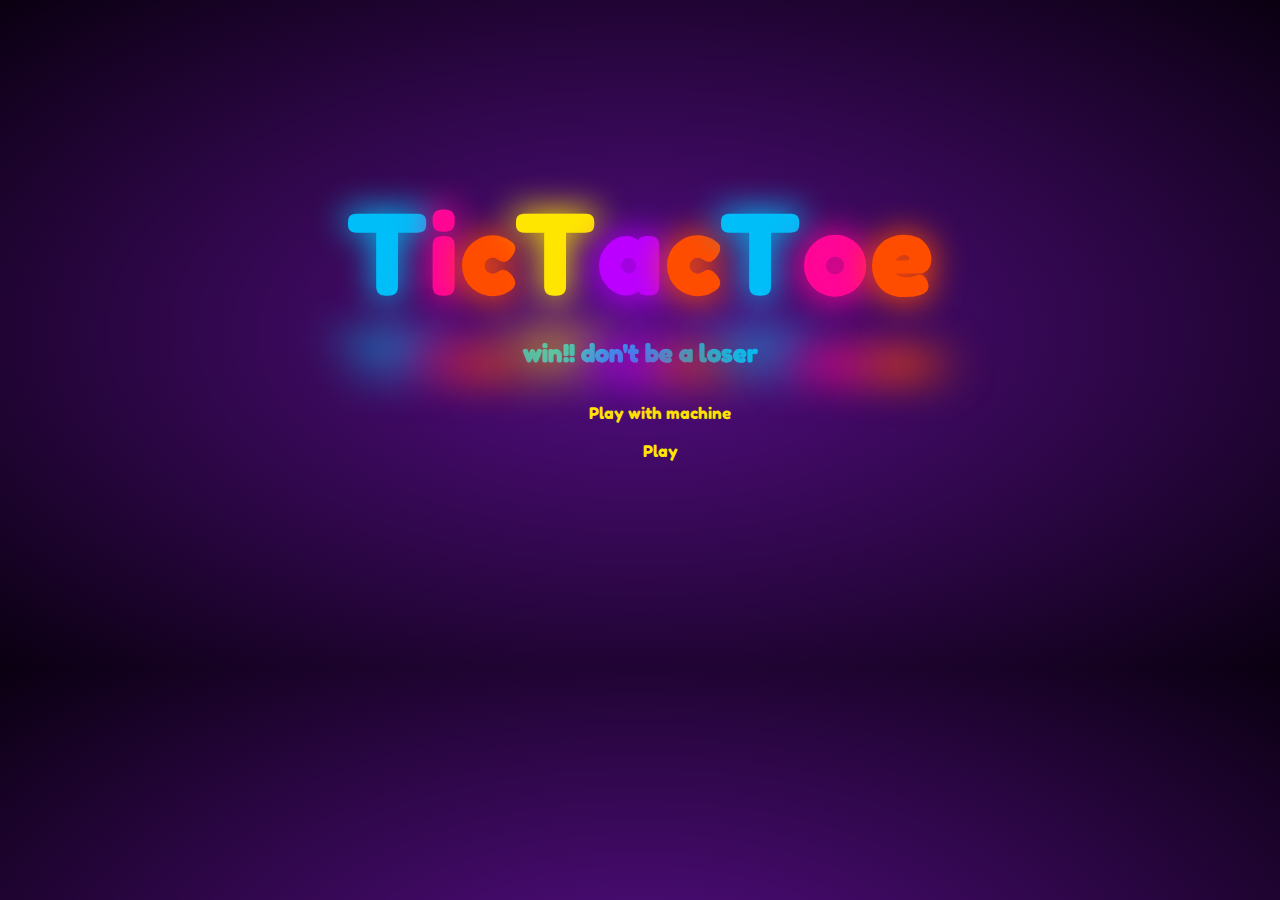
<file: index.html>
<!DOCTYPE html>
<html lang="en">
<head>
    <meta charset="UTF-8">
    <meta http-equiv="X-UA-Compatible" content="IE=edge">
    <meta name="viewport" content="width=device-width, initial-scale=1.0">
    <title>Document</title>
    <link rel="stylesheet" href="styles.css">
    
</head>
<body>
    <div class="menu">
        <div class="titleGame">
            
        <div class="container"> 
            <span class="flicker" style="--l: 'T';">T</span>
            <span class="flicker" style="--l: 'i';">i</span>
            <span class="flicker" style="--l: 'c';">c</span>
            <span class="flicker" style="--l: '';"> </span>
        </div>
        <div class="container2">
            <span class="flicker" style="--l: 'T';">T</span>
            <span class="flicker" style="--l: 'a';">a</span>
            <span class="flicker" style="--l: 'c';">c</span>
            <span class="flicker" style="--l: '';"> </span>
            
        </div>
        <div class="container3">
            <span class="flicker" style="--l: 'T';">T</span>
            <span class="flicker" style="--l: 'o';">o</span>
            <span class="flicker" style="--l: 'e';">e</span>
            
        </div>
        </div>
        
        <h2 class="subtitle">win!! don't be a loser</h2>

    
    <nav>
        <ul>
            <li><a href="playWithMachine.html" onclick="playWithMahine()">Play with machine</a></li>
            <br>
            <li><a href="multiplayer.html" onclick="multiplayer()">Play</a></li>
        </ul>
    </nav>
    
    </div>
    
    <script src="script.js"></script>
</body>
</html>
</file>
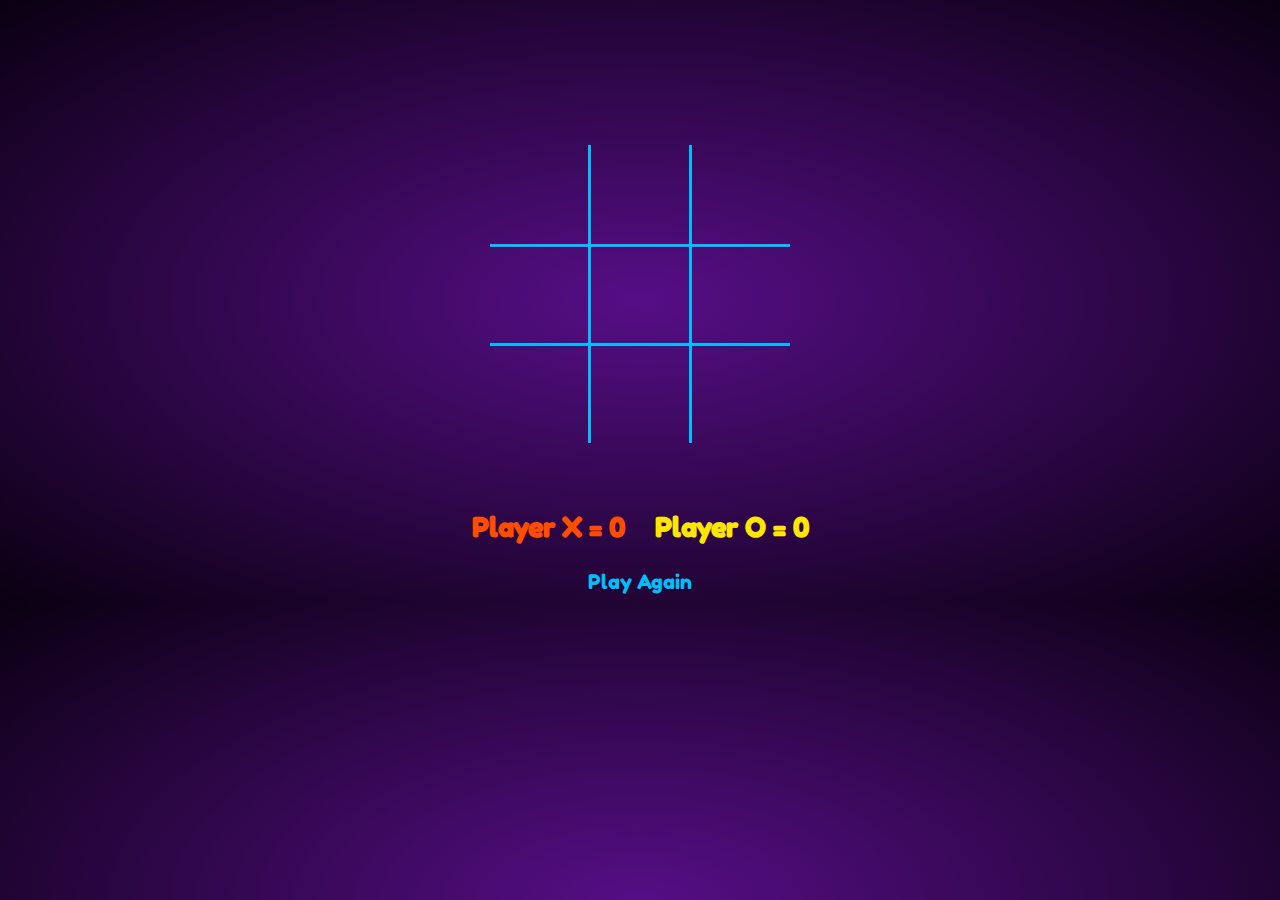
<file: multiplayer.html>
<!DOCTYPE html>
<html lang="en">
<head>
    <meta charset="UTF-8">
    <meta http-equiv="X-UA-Compatible" content="IE=edge">
    <meta name="viewport" content="width=device-width, initial-scale=1.0">
    <title>Document</title>
    <link rel="stylesheet" href="styles.css">
</head>
<body>
<div class="screen">
    <h2 class="flicker" id="winner" ></h2>
    <div class="board">
        <div class="column1" id="column1">
            <div class="box0" id="0"></div>
            <div class="box1" id="1"></div>
            <div class="box2" id="2"></div>
        </div>
        <div class="column2">
            <div class="box3" id="3"></div>
            <div class="box4" id="4"></div>
            <div class="box5" id="5"></div>
        </div>
        <div class="column3">
            <div class="box6" id="6"></div>
            <div class="box7" id="7"></div>
            <div class="box8" id="8"></div>
        </div>
        
    </div>

    <div class="record">
        
        <p id="playerX">Player X = 0 </p>
        
        <p id="playerO">Player O = 0</p>
    </div>
    
    <button onclick="restartGame()" >Play Again</button>
</div>
    
    <script src="script.js"></script>
</body>
</html>
</file>
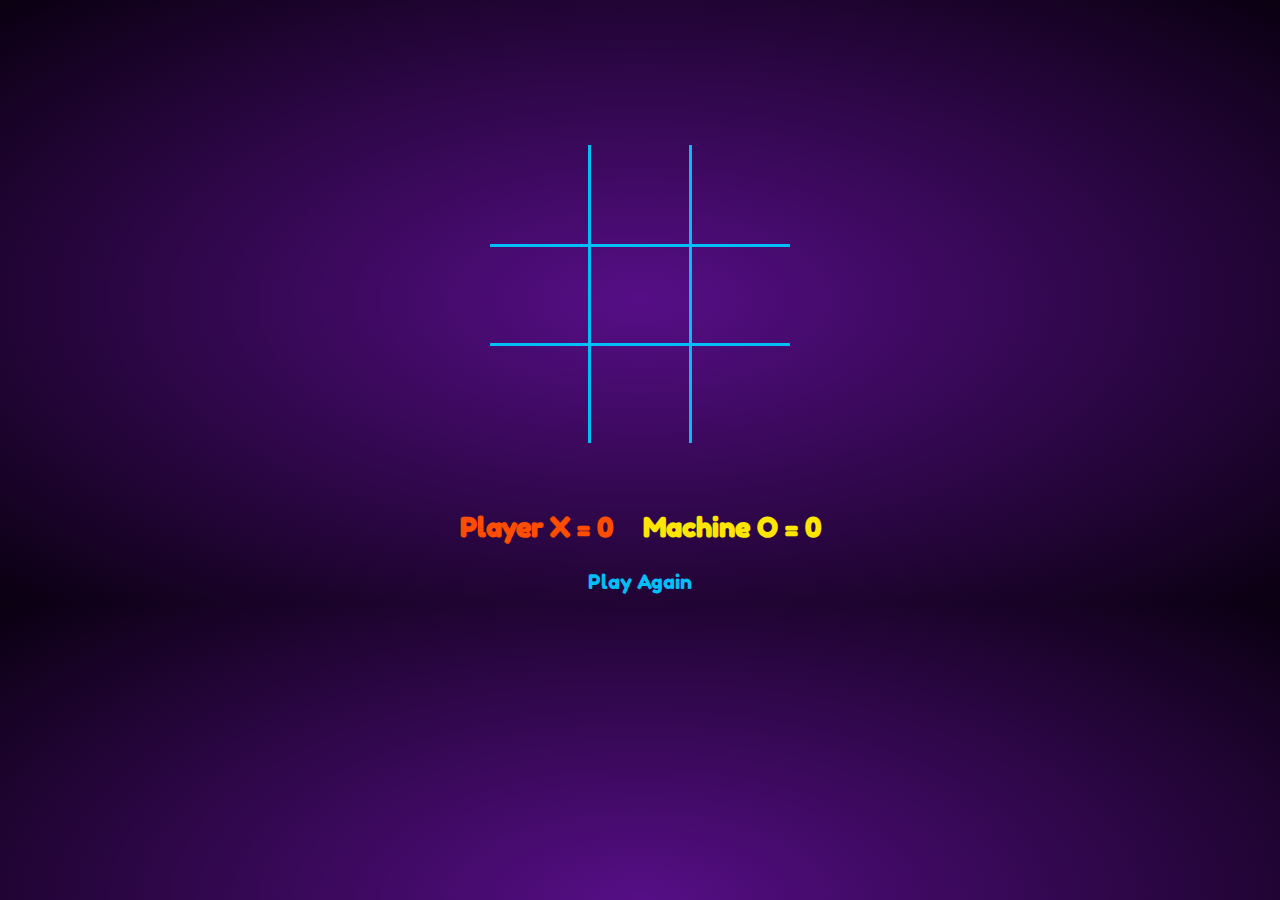
<file: playWithMachine.html>
<!DOCTYPE html>
<html lang="en">
<head>
    <meta charset="UTF-8">
    <meta http-equiv="X-UA-Compatible" content="IE=edge">
    <meta name="viewport" content="width=device-width, initial-scale=1.0">
    <title>Document</title>
    <link rel="stylesheet" href="styles.css">
</head>
<body>
<div class="screen">
    <h2 class="flicker" id="winner" ></h2>
    <div class="board">
        <div class="column1" id="column1">
            <div class="box0" id="0"></div>
            <div class="box1" id="1"></div>
            <div class="box2" id="2"></div>
        </div>
        <div class="column2">
            <div class="box3" id="3"></div>
            <div class="box4" id="4"></div>
            <div class="box5" id="5"></div>
        </div>
        <div class="column3">
            <div class="box6" id="6"></div>
            <div class="box7" id="7"></div>
            <div class="box8" id="8"></div>
        </div>
        
    </div>

    <div class="record">
        
        <p id="playerX">Player X = 0 </p>
        
        <p id="playerO">Machine O = 0</p>
    </div>
    
    <button onclick="restartGame()" >Play Again</button>
</div>
    
    <script src="script2.js"></script>
</body>
</html>
</file>
<file: styles.css>
@font-face{
    src: url(fonts/FredokaOne-Regular.ttf);
    /* src: url(fonts/PlayMeGames-Demo.otf); */
    font-family: game;
}



h1,h2{
    font-family: game;
}
h1{
    font-size:70px;
  
}


a {
    text-decoration: none;
    color: #ffe600;
}
a:hover{
    color: #ff4d00;
    transition: 1s ;
}
li {
    list-style: none;
    font-family: game;
    color: black;
}
button{
    background: none;
	color: #00bef8;
    font-size: 15pt;
    font-family: game;
	border: none;
	padding: 0;
	
	cursor: pointer;
	outline: inherit;
}
.menu{
    display: flex;
    flex-direction: column;
    align-items: center;
    text-align: center;
    margin: 15%;
}
.titleGame{
    display: flex;
    align-items: center;
    justify-content: center;
    flex-direction: row;
    flex-wrap: wrap;
}
.subtitle{
    color: #00bef8;
}

.screen{
    display: flex;
    flex-direction: column;
    align-items: center;
    align-content: center;
    margin-top: 7%;
   
}
body{
    background: -webkit-radial-gradient(#560e86,#0a0011);
}
.container span{
    font-size: 80pt;
    font-weight: bold;
    position: relative;
    font-family: game;
    cursor: pointer;
    transition: all 300ms ease-in-out;
}
.container span::before{
    content: var(--l);
    position: absolute;
    transform: scale(1.1);
    filter: blur(15px);

}
.container span::after{
    content: var(--l);
    position: absolute;
    top: 80%;
    left: 0;
    filter: blur(30px);
    transform: rotateX(50deg);
}
.container2 span{
    font-size: 80pt;
    font-weight: bold;
    position: relative;
    font-family: game;
    cursor: pointer;
    transition: all 300ms ease-in-out;
}
.container2 span::before{
    content: var(--l);
    position: absolute;
    transform: scale(1.1);
    filter: blur(15px);

}
.container2 span::after{
    content: var(--l);
    position: absolute;
    top: 80%;
    left: 0;
    filter: blur(30px);
    transform: rotateX(50deg);
}
.container3 span{
    font-size: 80pt;
    font-weight: bold;
    position: relative;
    font-family: game;
    cursor: pointer;
    transition: all 300ms ease-in-out;
}
.container3 span::before{
    content: var(--l);
    position: absolute;
    transform: scale(1.1);
    filter: blur(15px);

}
.container3 span::after{
    content: var(--l);
    position: absolute;
    top: 80%;
    left: 0;
    filter: blur(30px);
    transform: rotateX(50deg);
}

.container span:nth-child(1){
    color: #00bef8;
}
.container span:nth-child(2){
    color: #ff0697;
}
.container span:nth-child(3){
    color: #ff4d00;
}
.container2 span:nth-child(1){
    color: #ffe600;
}
.container2 span:nth-child(2){
    color: #bb00ff;
}
.container2 span:nth-child(3){
    color: #ff4d00;
}
.container3 span:nth-child(1){
    color: #00bef8;
}
.container3 span:nth-child(2){
    color: #ff0697;
}
.container3 span:nth-child(3){
    color: #ff4d00;
}


.flicker{
    animation: parpadear 1s infinite backwards;
}
@keyframes parpadear{
    to{
        filter: contrast(250%);
    }
}

#winner{
    color: #ffe600;
    margin-bottom: 3%;
}
#playerX{
    color: #ff4d00;
    font-family: game;
    font-size: 20pt;
    font-weight: bold;

}
#playerO{
    color: #ffe600;
    font-family: game;
    font-size: 20pt;
    font-weight: bold;
    margin-left: 30px;
}
.record{
    display: flex;
    flex-direction: row;
    flex-wrap: wrap;
    align-items: center;
    justify-content: center;
}
.board{
    display: flex;
    flex-direction: column;
    flex-wrap: wrap;
    width:300px;
    height: 300px;
    margin-bottom: 3%;
    }
.column1{
    display: flex;
    align-items: center;
    align-content: space-between;
    width: 100%;
    height: 33%;
    flex-basis: 33%;
}


.box0{
    display: flex;
    align-items: center;
    justify-content: center;
    width: 100%;
    height: 100%;
    border-right: 3px solid #00bef8;;
    border-bottom: 3px solid #00bef8;
    pointer-events: auto;
    font-family: game;
    font-size: 20pt;
    font-weight: bold;
    
}

.box1{
    display: flex;
    align-items: center;
    justify-content: center;
    width: 100%;
    height: 100%;
    border-bottom: 3px solid #00bef8 ;
    pointer-events: auto;
    font-family: game;
    font-size: 20pt;
    font-weight: bold;
}

.box2{
    display: flex;
    align-items: center;
    justify-content: center;
    width: 100%;
    height: 100%;
    border-left: 3px solid #00bef8 ;
    border-bottom: 3px solid #00bef8 ;
    pointer-events: auto;
    font-family: game;
    font-size: 20pt;
    font-weight: bold;
}
.column2{
    display: flex;
    align-items: center;
    align-content: space-between;
    width: 100%;
    height: 33%;
    flex-basis: 33%;
    font-family: game;
    font-size: 20pt;
    font-weight: bold;
    
}
.box3{
    display: flex;
    align-items: center;
    justify-content: center;
    width: 100%;
    height: 100%;
    border-right: 3px solid #00bef8;
    border-bottom: 3px solid #00bef8 ;
    pointer-events: auto;
    font-family: game;
    font-size: 20pt;
    font-weight: bold;
}

.box4{
    display: flex;
    align-items: center;
    justify-content: center;
    width: 100%;
    height: 100%;
    border-bottom: 3px solid #00bef8 ;
    pointer-events: auto;
    font-family: game;
    font-size: 20pt;
    font-weight: bold;
}

.box5{
    display: flex;
    align-items: center;
    justify-content: center;
    width: 100%;
    height: 100%;
    border-left: 3px solid #00bef8 ;
    border-bottom: 3px solid #00bef8 ;
    pointer-events: auto;
    font-family: game;
    font-size: 20pt;
    font-weight: bold;
}


.column3{
    display: flex;
    align-items: center;
    align-content: space-between;
    width: 100%;
    height: 33%;
    flex-basis: 33%;

}
.box6{
    display: flex;
    align-items: center;
    justify-content: center;
    width: 100%;
    height: 100%;
    border-right: 3px solid #00bef8;
    pointer-events: auto;
    font-family: game;
    font-size: 20pt;
    font-weight: bold;
}

.box7{
    display: flex;
    align-items: center;
    justify-content: center;
    width: 100%;
    height: 100%;
    pointer-events: auto;
    font-family: game;
    font-size: 20pt;
    font-weight: bold;
}

.box8{
    display: flex;
    align-items: center;
    justify-content: center;
    width: 100%;
    height: 100%;
    border-left: 3px solid #00bef8 ;
    pointer-events: auto;
    font-family: game;
    font-size: 20pt;
    font-weight: bold;
}
</file>
